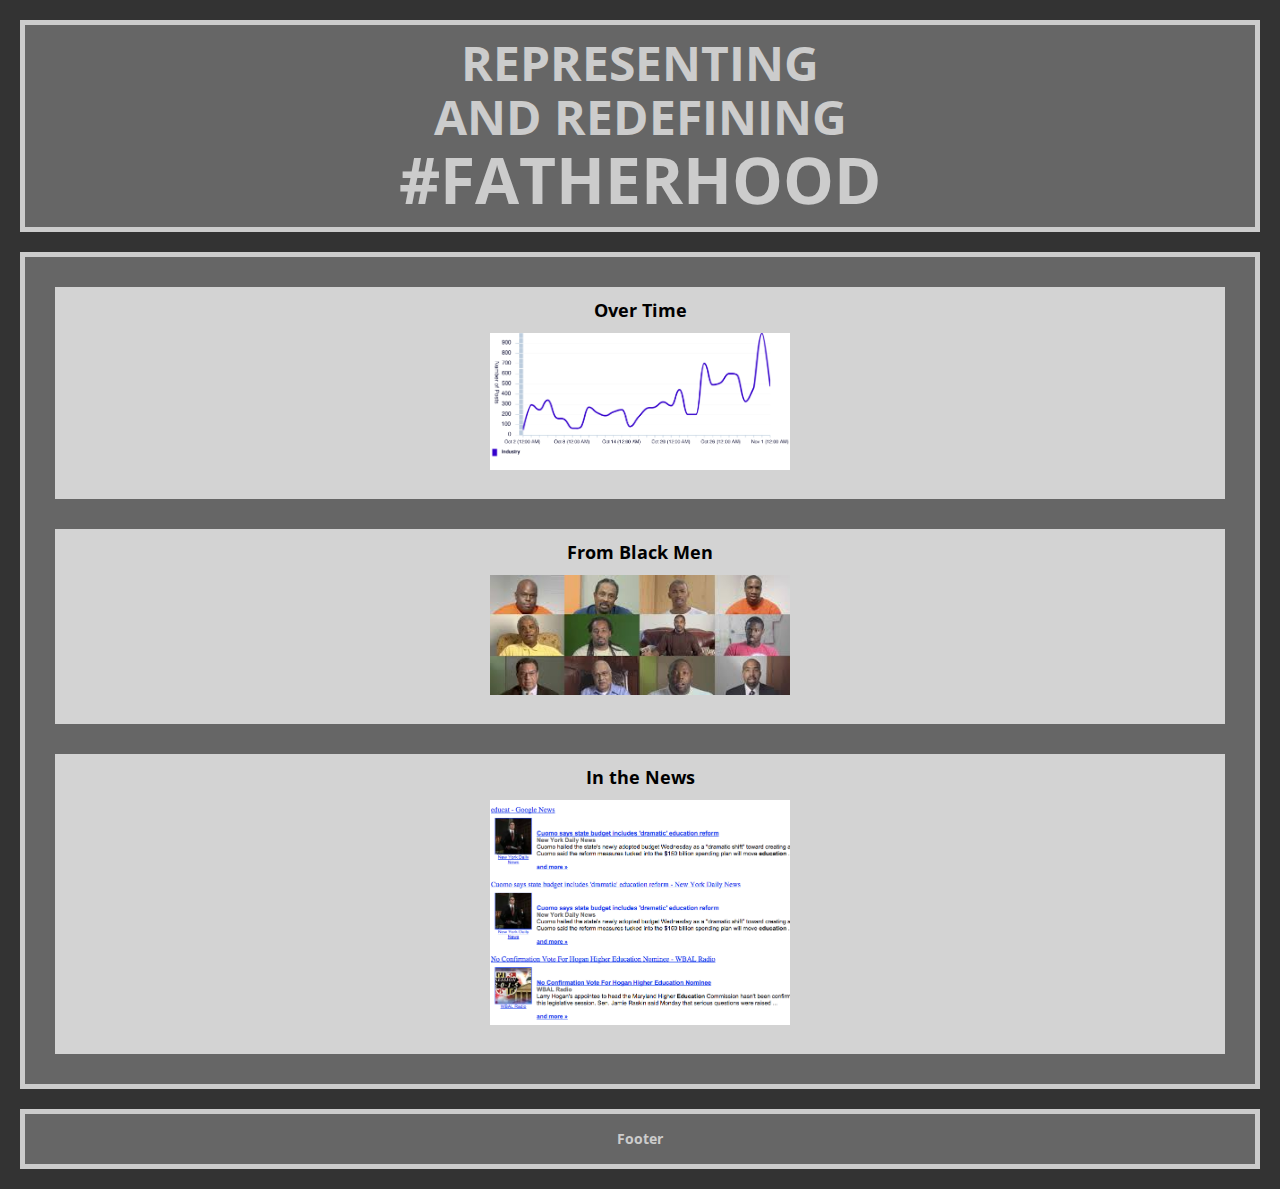
<file: index.html>
<!DOCTYPE html>
<html lang="en">
<head>
  <meta charset="utf-8">
  <meta http-equiv="X-UA-Compatible" content="IE=edge,chrome=1">
  <title>Question Bridge POV</title>
  <link rel="stylesheet" href="css/style.css">
  <link href='http://fonts.googleapis.com/css?family=Open+Sans' rel='stylesheet' type='text/css'>
  <script src="//code.jquery.com/jquery-2.1.3.min.js"></script>
</head>
<body>

  <header>
    <h2>REPRESENTING</h2>
    <h2>AND REDEFINING</h2>
    <h1>#FATHERHOOD</h1>
  </header>

  <section>

    <div class="top container">
      <div class="trend">
        <h3>Over Time</h3>
        <img src="img/trend-graph.png" alt="">
      </div>
    </div>

    <div class="middle container">
      <div class="qb">
        <h3>From Black Men</h3>
        <img src="img/question-bridge.jpg" alt="">
      </div>
    </div>

    <div class="bottom container">
      <div class="headlines">
        <h3>In the News</h3>
        <img src="img/google-news-feed.png" alt="">
      </div>
    </div>

  </section>

  <footer>
    <h4>Footer</h4>
  </footer>

  <script src='js/main.js'></script>

</body>
</html>
</file>
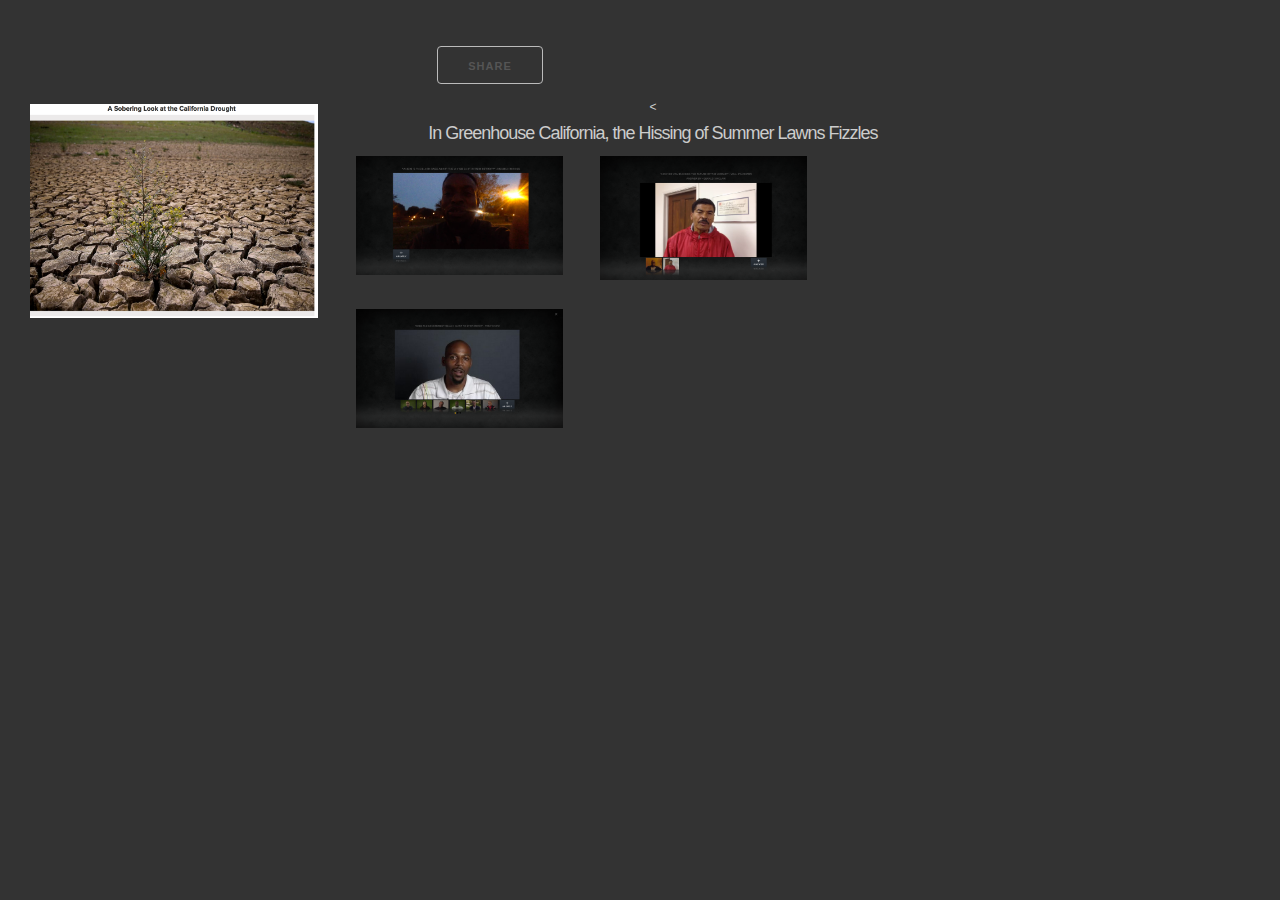
<file: headline-drought.html>
<!DOCTYPE html>
<html lang="en">
<head>

  <!-- Basic Page Needs
  –––––––––––––––––––––––––––––––––––––––––––––––––– -->
  <meta charset="utf-8">
  <title>Question Bridge POV</title>
  <meta name="description" content="">
  <meta name="author" content="">

  <!-- Mobile Specific Metas
  –––––––––––––––––––––––––––––––––––––––––––––––––– -->
  <meta name="viewport" content="width=device-width, initial-scale=1">

  <!-- FONT
  –––––––––––––––––––––––––––––––––––––––––––––––––– -->
  <link href="//fonts.googleapis.com/css?family=Raleway:400,300,600" rel="stylesheet" type="text/css">

  <!-- CSS
  –––––––––––––––––––––––––––––––––––––––––––––––––– -->
  <link rel="stylesheet" href="css/normalize.css">
  <link rel="stylesheet" href="css/skeleton.css">
  <link rel="stylesheet" href="css/style.css">

  <!-- Favicon
  –––––––––––––––––––––––––––––––––––––––––––––––––– -->
  <link rel="shortcut icon" href="http://questionbridge.com/sites/default/files/qb_0_0.ico" type="image/vnd.microsoft.icon" />

<!--
  <script src="//code.jquery.com/jquery-2.1.3.min.js"></script>
 -->

</head>
<body>
  <br>
  <!-- .container is main centered wrapper -->
  <div class="container">

    <a class="button" href="#">SHARE</a>

    <!-- there are a few shorthand columns widths as well -->
    <div class="row">
      <div class="one-third column">
        <img class="u-max-full-width" src="img/drought-headline.png">
      </div>
      <div class="two-thirds column">
        <<h3><a href="http://www.huffingtonpost.com/william-bradley/in-greenhouse-california-the-hissing-of-summer-lawns-fizzles-while-races-for-senator-and-governor-quietly-take-shape_b_7005658.html">In Greenhouse California, the Hissing of Summer Lawns Fizzles</a></h3>
      </div>
      <div class="three columns bump-right">
        <a href="http://questionbridge.com/conversations#question/405"><img class="u-max-full-width" src="img/drought-405.png"></a>
      </div>
      <div class="three columns bump-right">
        <a href="http://questionbridge.com/conversations#question/170/answer/502"><img class="u-max-full-width" src="img/drought-502.png"></a>
      </div>
      <div class="three columns bump-right">
        <a href="http://questionbridge.com/conversations#question/31"><img class="u-max-full-width" src="img/drought-31.png"></a>
      </div>
    </div>

  </div>

</body>
</html>
</file>
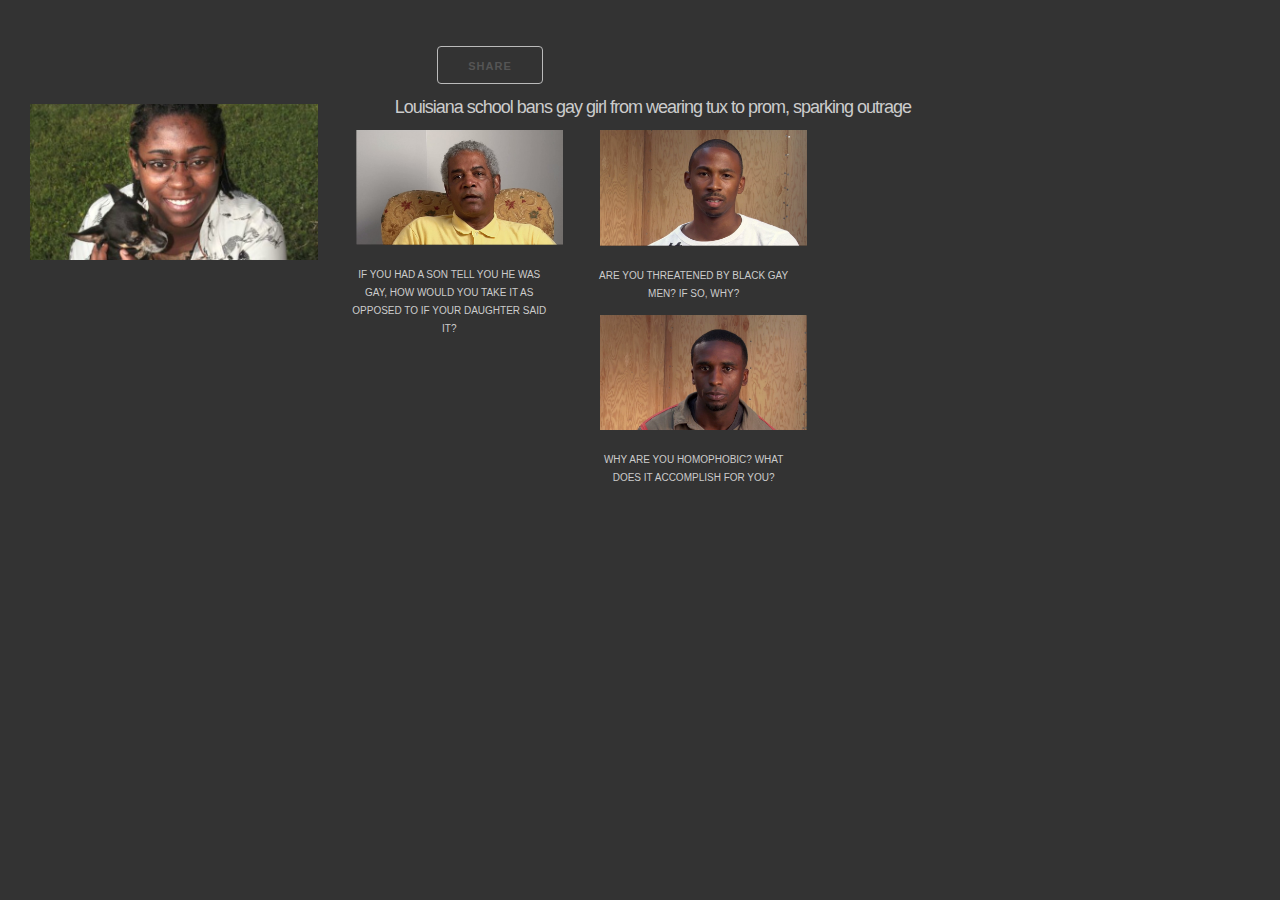
<file: headline-gay.html>
<!DOCTYPE html>
<html lang="en">
<head>

  <!-- Basic Page Needs
  –––––––––––––––––––––––––––––––––––––––––––––––––– -->
  <meta charset="utf-8">
  <title>Question Bridge POV</title>
  <meta name="description" content="">
  <meta name="author" content="">

  <!-- Mobile Specific Metas
  –––––––––––––––––––––––––––––––––––––––––––––––––– -->
  <meta name="viewport" content="width=device-width, initial-scale=1">

  <!-- FONT
  –––––––––––––––––––––––––––––––––––––––––––––––––– -->
  <link href="//fonts.googleapis.com/css?family=Raleway:400,300,600" rel="stylesheet" type="text/css">

  <!-- CSS
  –––––––––––––––––––––––––––––––––––––––––––––––––– -->
  <link rel="stylesheet" href="css/normalize.css">
  <link rel="stylesheet" href="css/skeleton.css">
  <link rel="stylesheet" href="css/style.css">

  <!-- Favicon
  –––––––––––––––––––––––––––––––––––––––––––––––––– -->
  <link rel="shortcut icon" href="http://questionbridge.com/sites/default/files/qb_0_0.ico" type="image/vnd.microsoft.icon" />

<!--
  <script src="//code.jquery.com/jquery-2.1.3.min.js"></script>
 -->
  <script type="text/javascript">var switchTo5x=true;</script>
  <script type="text/javascript" src="http://w.sharethis.com/button/buttons.js"></script>
  <script type="text/javascript">stLight.options({publisher: "5de2c4df-fb43-469c-85e2-3ea981ef3731", doNotHash: false, doNotCopy: false, hashAddressBar: false});</script>

</head>
<body>
  <br>
  <!-- .container is main centered wrapper -->
  <div class="container">

    <a class="button" href="img/qb-teaser.jpg">SHARE</a>
    <span class='st_sharethis_vcount' displayText='ShareThis'></span>
    <span class='st_facebook_vcount' displayText='Facebook'></span>
    <span class='st_twitter_vcount' displayText='Tweet'></span>
    <span class='st_tumblr_vcount' displayText='Tumblr'></span>
    <span class='st_reddit_vcount' displayText='Reddit'></span>
    <span class='st_email_vcount' displayText='Email'></span>

    <!-- there are a few shorthand columns widths as well -->
    <div class="row">
      <div class="one-third column">
        <img class="u-max-full-width" src="img/gay-headline.png">
      </div>
      <div class="two-thirds column">
        <h3><a href="http://www.statecolumn.com/2015/04/la-school-bans-gay-girl-from-wearing-tux-to-prom-sparking-outrage/">Louisiana school bans gay girl from wearing tux to prom, sparking outrage</a></h3>
      </div>
      <div class="three columns bump-right">
        <a href="http://questionbridge.com/conversations#question/65"><img class="u-max-full-width" src="img/gay-241.jpg"><h6>IF YOU HAD A SON TELL YOU HE WAS GAY, HOW WOULD YOU TAKE IT AS OPPOSED TO IF YOUR DAUGHTER SAID IT?</h6></a>
      </div>
      <div class="three columns bump-right">
        <a href="http://questionbridge.com/conversations#question/15"><img class="u-max-full-width" src="img/gay-15.jpg"><h6>ARE YOU THREATENED BY BLACK GAY MEN? IF SO, WHY?</h6></a>
      </div>
      <div class="three columns bump-right">
        <a href="http://questionbridge.com/conversations#question/119"><img class="u-max-full-width" src="img/gay-119.jpg"><h6>WHY ARE YOU HOMOPHOBIC? WHAT DOES IT ACCOMPLISH FOR YOU?</h6></a>
      </div>
    </div>

  </div>

</body>
</html>
</file>
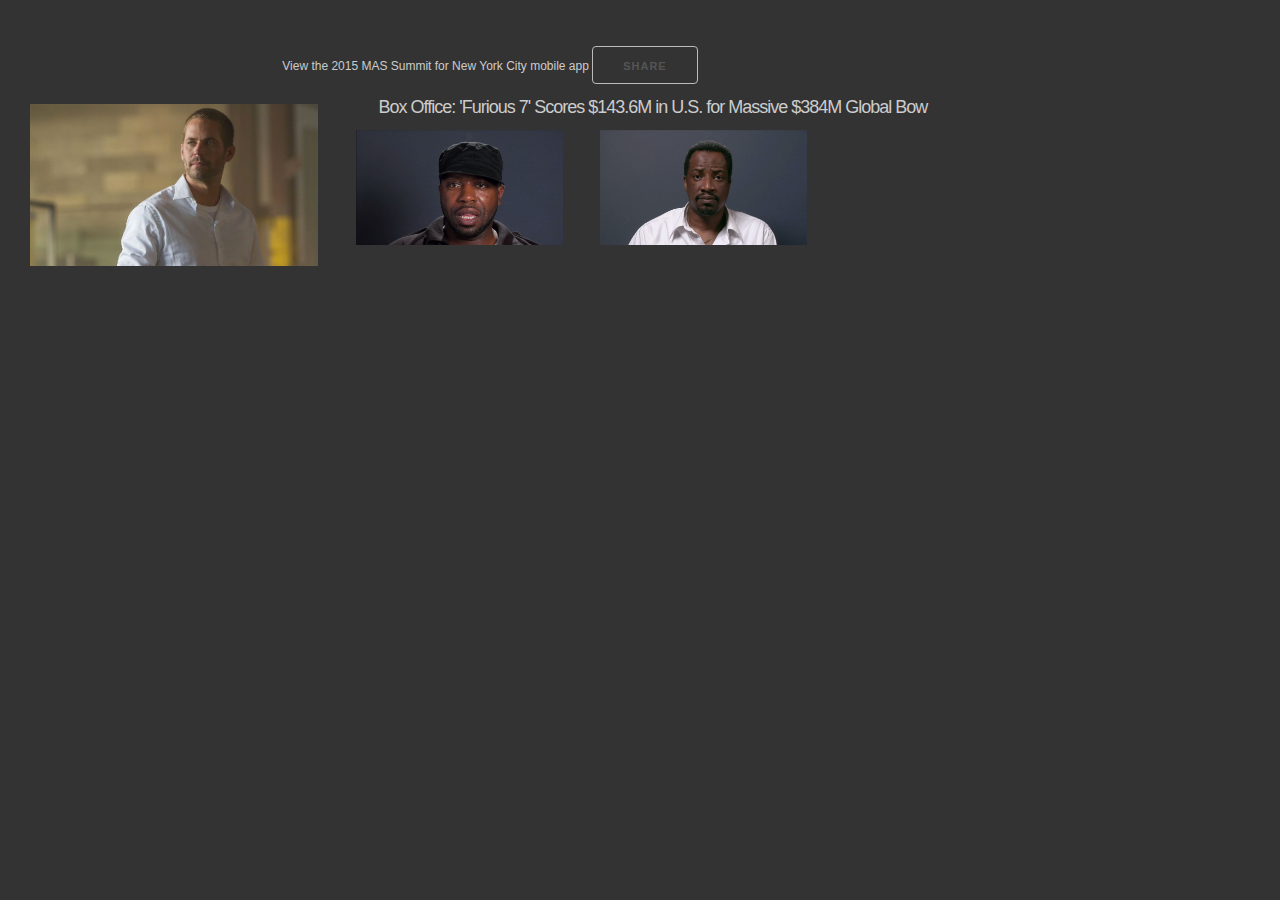
<file: headline-movie.html>
<!DOCTYPE html>
<html lang="en">
<head>

  <!-- Basic Page Needs
  –––––––––––––––––––––––––––––––––––––––––––––––––– -->
  <meta charset="utf-8">
  <title>Question Bridge POV</title>
  <meta name="description" content="">
  <meta name="author" content="">

  <!-- Mobile Specific Metas
  –––––––––––––––––––––––––––––––––––––––––––––––––– -->
  <meta name="viewport" content="width=device-width, initial-scale=1">

  <!-- FONT
  –––––––––––––––––––––––––––––––––––––––––––––––––– -->
  <link href="//fonts.googleapis.com/css?family=Raleway:400,300,600" rel="stylesheet" type="text/css">

  <!-- CSS
  –––––––––––––––––––––––––––––––––––––––––––––––––– -->
  <link rel="stylesheet" href="css/normalize.css">
  <link rel="stylesheet" href="css/skeleton.css">
  <link rel="stylesheet" href="css/style.css">

  <!-- Favicon
  –––––––––––––––––––––––––––––––––––––––––––––––––– -->
  <link rel="shortcut icon" href="http://questionbridge.com/sites/default/files/qb_0_0.ico" type="image/vnd.microsoft.icon" />

<!--
  <script src="//code.jquery.com/jquery-2.1.3.min.js"></script>
 -->

  <script type="text/javascript">var switchTo5x=true;</script>
  <script type="text/javascript" src="http://w.sharethis.com/button/buttons.js"></script>
  <script type="text/javascript">stLight.options({publisher: "5de2c4df-fb43-469c-85e2-3ea981ef3731", doNotHash: false, doNotCopy: false, hashAddressBar: false});</script>

</head>
<body>
  <br>
  <!-- .container is main centered wrapper -->
  <div class="container">

    <a id="sched-embed" data-sched-sidebar="no" href="http://2015massummitfornewyorkcity.sched.org/">View the 2015 MAS Summit for New York City mobile app</a><script type="text/javascript" src="http://2015massummitfornewyorkcity.sched.org/js/embed.js"></script>

    <a class="button" href="img/qb-teaser.jpg">SHARE</a>
    <span class='st_sharethis_vcount' displayText='ShareThis'></span>
    <span class='st_facebook_vcount' displayText='Facebook'></span>
    <span class='st_twitter_vcount' displayText='Tweet'></span>
    <span class='st_tumblr_vcount' displayText='Tumblr'></span>
    <span class='st_reddit_vcount' displayText='Reddit'></span>
    <span class='st_email_vcount' displayText='Email'></span>

    <!-- there are a few shorthand columns widths as well -->
    <div class="row">
      <div class="one-third column">
        <img class="u-max-full-width" src="img/movie-headline.png">
      </div>
      <div class="two-thirds column bump-right">
        <h3><a href="http://www.hollywoodreporter.com/news/box-office-furious-7-scores-786433">Box Office: 'Furious 7' Scores $143.6M in U.S. for Massive $384M Global Bow</a></h3>
      </div>
      <div class="three columns bump-right">
        <a href="http://questionbridge.com/conversations#question/83"><img class="u-max-full-width" src="img/movie-83.jpg"></a>
      </div>
      <div class="three columns bump-right">
        <a href="http://questionbridge.com/conversations#question/143"><img class="u-max-full-width" src="img/movie-143.jpg"></a>
      </div>
    </div>

  </div>

</body>
</html>
</file>
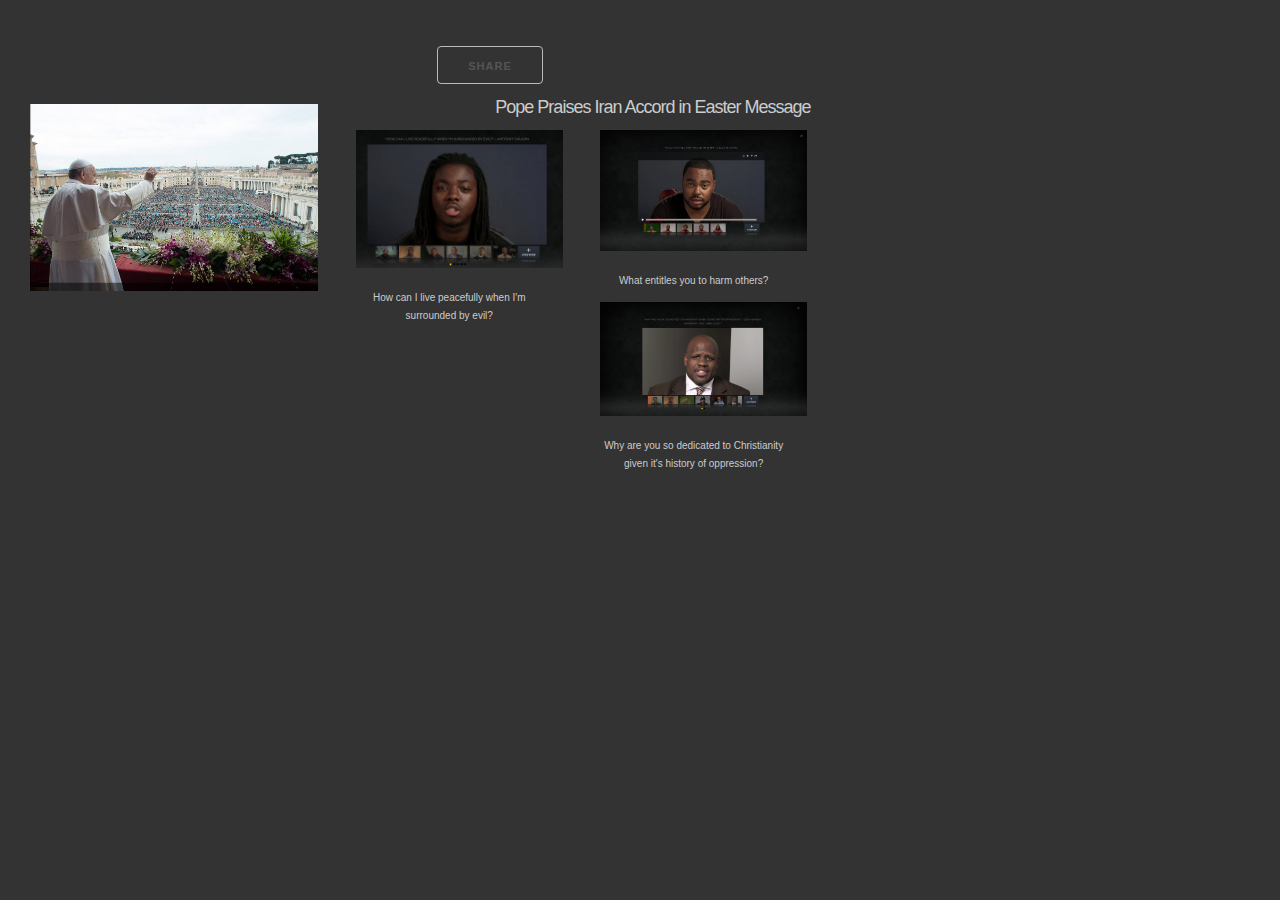
<file: headline-pope.html>
<!DOCTYPE html>
<html lang="en">
<head>

  <!-- Basic Page Needs
  –––––––––––––––––––––––––––––––––––––––––––––––––– -->
  <meta charset="utf-8">
  <title>Question Bridge POV</title>
  <meta name="description" content="">
  <meta name="author" content="">

  <!-- Mobile Specific Metas
  –––––––––––––––––––––––––––––––––––––––––––––––––– -->
  <meta name="viewport" content="width=device-width, initial-scale=1">

  <!-- FONT
  –––––––––––––––––––––––––––––––––––––––––––––––––– -->
  <link href="//fonts.googleapis.com/css?family=Raleway:400,300,600" rel="stylesheet" type="text/css">

  <!-- CSS
  –––––––––––––––––––––––––––––––––––––––––––––––––– -->
  <link rel="stylesheet" href="css/normalize.css">
  <link rel="stylesheet" href="css/skeleton.css">
  <link rel="stylesheet" href="css/style.css">

  <!-- Favicon
  –––––––––––––––––––––––––––––––––––––––––––––––––– -->
  <link rel="shortcut icon" href="http://questionbridge.com/sites/default/files/qb_0_0.ico" type="image/vnd.microsoft.icon" />

<!--
  <script src="//code.jquery.com/jquery-2.1.3.min.js"></script>
 -->

  <script type="text/javascript">var switchTo5x=true;</script>
  <script type="text/javascript" src="http://w.sharethis.com/button/buttons.js"></script>
  <script type="text/javascript">stLight.options({publisher: "5de2c4df-fb43-469c-85e2-3ea981ef3731", doNotHash: false, doNotCopy: false, hashAddressBar: false});</script>

</head>
<body>
  <br>
  <!-- .container is main centered wrapper -->
  <div class="container">

    <a class="button" href="img/qb-teaser.jpg">SHARE</a>
    <span class='st_sharethis_vcount' displayText='ShareThis'></span>
    <span class='st_facebook_vcount' displayText='Facebook'></span>
    <span class='st_twitter_vcount' displayText='Tweet'></span>
    <span class='st_tumblr_vcount' displayText='Tumblr'></span>
    <span class='st_reddit_vcount' displayText='Reddit'></span>
    <span class='st_email_vcount' displayText='Email'></span>

    <!-- there are a few shorthand columns widths as well -->
    <div class="row">
      <div class="one-third column">
        <img class="u-max-full-width" src="img/pope-headline.jpg">
      </div>
      <div class="two-thirds column bump-right">
        <h3><a href="http://www.wsj.com/articles/pope-praises-iran-accord-in-easter-message-1428243426">Pope Praises Iran Accord in Easter Message</a></h3>
      </div>
      <div class="three columns bump-right">
        <a href="http://questionbridge.com/conversations#question/357"><img class="u-max-full-width" src="img/pope-357.png"><h6>How can I live peacefully when I'm surrounded by evil?</h6></a>
      </div>
      <div class="three columns bump-right">
        <a href="http://questionbridge.com/conversations#question/93"><img class="u-max-full-width" src="img/pope-93.png"><h6>What entitles you to harm others?</h6></a>
      </div>
      <div class="three columns bump-right">
        <a href="http://questionbridge.com/conversations#question/121"><img class="u-max-full-width" src="img/pope-698.png"><h6>Why are you so dedicated to Christianity given it's history of oppression?</h6></a>
      </div>
    </div>

  </div>

</body>
</html>
</file>
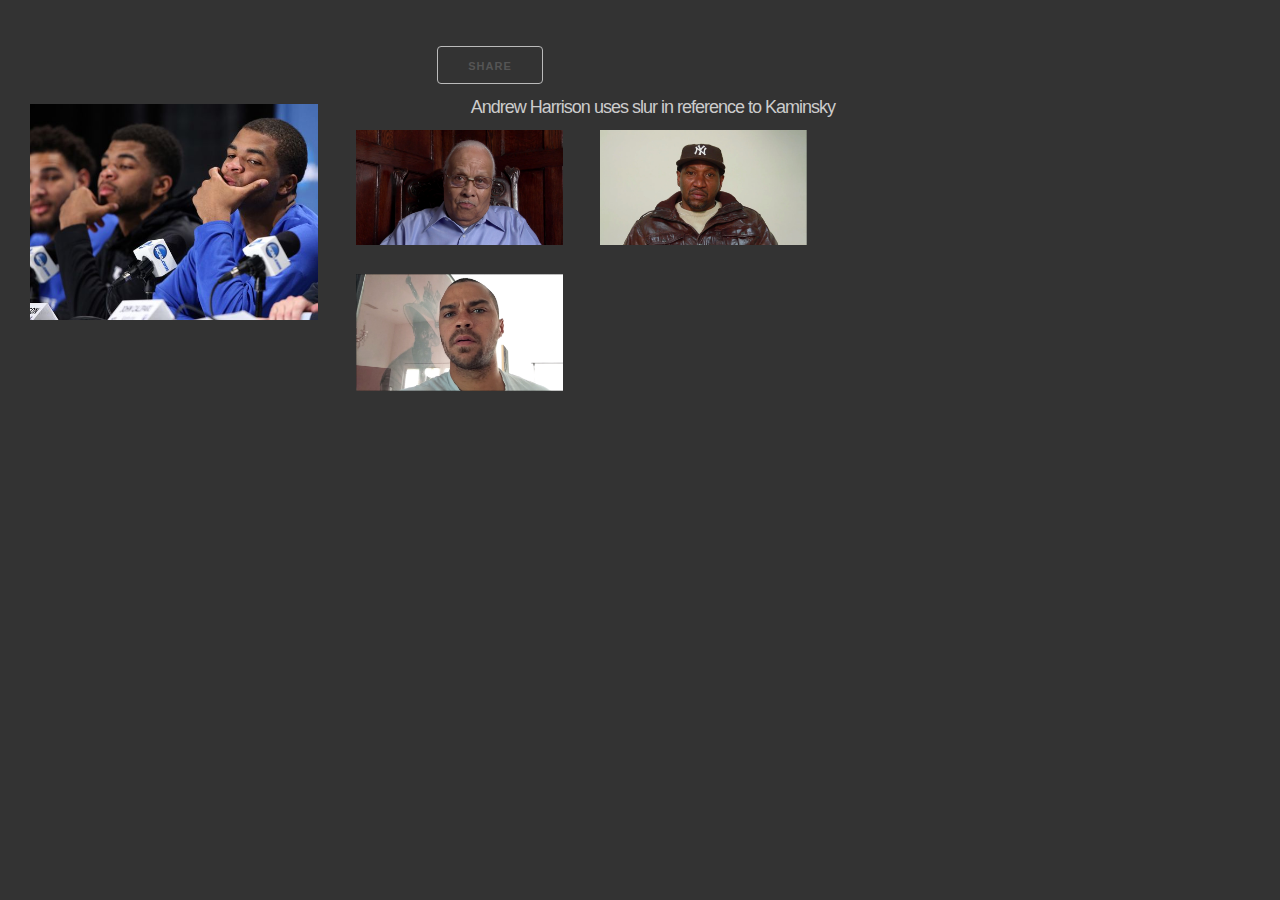
<file: headline-slur.html>
<!DOCTYPE html>
<html lang="en">
<head>

  <!-- Basic Page Needs
  –––––––––––––––––––––––––––––––––––––––––––––––––– -->
  <meta charset="utf-8">
  <title>Question Bridge POV</title>
  <meta name="description" content="">
  <meta name="author" content="">

  <!-- Mobile Specific Metas
  –––––––––––––––––––––––––––––––––––––––––––––––––– -->
  <meta name="viewport" content="width=device-width, initial-scale=1">

  <!-- FONT
  –––––––––––––––––––––––––––––––––––––––––––––––––– -->
  <link href="//fonts.googleapis.com/css?family=Raleway:400,300,600" rel="stylesheet" type="text/css">

  <!-- CSS
  –––––––––––––––––––––––––––––––––––––––––––––––––– -->
  <link rel="stylesheet" href="css/normalize.css">
  <link rel="stylesheet" href="css/skeleton.css">
  <link rel="stylesheet" href="css/style.css">

  <!-- Favicon
  –––––––––––––––––––––––––––––––––––––––––––––––––– -->
  <link rel="shortcut icon" href="http://questionbridge.com/sites/default/files/qb_0_0.ico" type="image/vnd.microsoft.icon" />

<!--
  <script src="//code.jquery.com/jquery-2.1.3.min.js"></script>
 -->

  <script type="text/javascript">var switchTo5x=true;</script>
  <script type="text/javascript" src="http://w.sharethis.com/button/buttons.js"></script>
  <script type="text/javascript">stLight.options({publisher: "5de2c4df-fb43-469c-85e2-3ea981ef3731", doNotHash: false, doNotCopy: false, hashAddressBar: false});</script>

</head>
<body>
  <br>
  <!-- .container is main centered wrapper -->
  <div class="container">

    <a class="button" href="img/qb-teaser.jpg">SHARE</a>
    <span class='st_sharethis_vcount' displayText='ShareThis'></span>
    <span class='st_facebook_vcount' displayText='Facebook'></span>
    <span class='st_twitter_vcount' displayText='Tweet'></span>
    <span class='st_tumblr_vcount' displayText='Tumblr'></span>
    <span class='st_reddit_vcount' displayText='Reddit'></span>
    <span class='st_email_vcount' displayText='Email'></span>

    <!-- there are a few shorthand columns widths as well -->
    <div class="row">
      <div class="one-third column">
        <img class="u-max-full-width" src="img/slur-headline.png">
      </div>
      <div class="two-thirds column">
        <h3><a href="http://espn.go.com/video/clip?id=12622577">Andrew Harrison uses slur in reference to Kaminsky</a></h3>
      </div>
      <div class="three columns bump-right">
        <a href="http://questionbridge.com/conversations#question/335/answer/678"><img class="u-max-full-width" src="img/slur-678.jpg"></a>
      </div>
      <div class="three columns bump-right">
        <a href="http://questionbridge.com/conversations#question/435"><img class="u-max-full-width" src="img/slur-435.jpg"></a>
      </div>
      <div class="three columns bump-right">
        <a href="http://questionbridge.com/conversations#question/362"><img class="u-max-full-width" src="img/slur-362.jpg"></a>
      </div>
    </div>

  </div>

</body>
</html>
</file>
<file: css/style.css>
body {
  margin: 0;
  padding: 0;
  font: 16px/26px 'Open Sans', Helvetica, Arial;
  text-align: center;
  color: #ccc;
  background-color: #333;
}

a {
  text-decoration: none;
  color:  #ccc;
  outline: none;
}

a:visited {
  color:  #ccc;
}

a:active {
  color:  #ccc;
}

a:hover {
  color: #ccc;
  text-decoration: underline;
}

p {
  font-size: 12px;
  line-height: 22px;
  margin-top: 20px;
  margin-bottom: 10px;
}

h1 {
  font-size: 64px;
  line-height: 70px;
  margin: 2px;
}

h2 {
  font-size: 48px;
  line-height: 52px;
  margin: 2px;
}

h3 {
  font-size: 18px;
  line-height: 22px;
  margin: 2px;
}

h4 {
  font-size: 14px;
  line-height: 26px;
  margin: 2px;
}

h5 {
  font-size: 12px;
  line-height: 22px;
  margin: 2px;
}

h6 {
  font-size: 10px;
  line-height: 18px;
  margin: 2px;
}

img {
  border: 0;
  margin: 10px;
  width: 300px;
}

header {
  margin: 20px;
  padding: 10px;
  border: 5px solid #ccc;
  background: #666;
}

section {
  margin: 20px;
  padding: 10px;
  border: 5px solid #ccc;
  background: #666;
}

div.container {
  font-size: 12px;
  margin: 10px;
  padding: 10px;
}

div.trend,
div.qb,
div.headlines {
  padding: 10px;
  background-color: lightgray;
  color: black;
}

footer {
  margin: 20px 20px 20px 20px;
  padding: 10px;
  border: 5px solid #ccc;
  background: #666;
}
</file>
<file: css/skeleton.css>
/*
* Skeleton V2.0.4
* Copyright 2014, Dave Gamache
* www.getskeleton.com
* Free to use under the MIT license.
* http://www.opensource.org/licenses/mit-license.php
* 12/29/2014
*/


/* Table of contents
––––––––––––––––––––––––––––––––––––––––––––––––––
- Grid
- Base Styles
- Typography
- Links
- Buttons
- Forms
- Lists
- Code
- Tables
- Spacing
- Utilities
- Clearing
- Media Queries
*/


/* Grid
–––––––––––––––––––––––––––––––––––––––––––––––––– */
.container {
  position: relative;
  width: 100%;
  max-width: 960px;
  margin: 0 auto;
  padding: 0 20px;
  box-sizing: border-box; }
.column,
.columns {
  width: 100%;
  float: left;
  box-sizing: border-box; }

/* For devices larger than 400px */
@media (min-width: 400px) {
  .container {
    width: 85%;
    padding: 0; }
}

/* For devices larger than 550px */
@media (min-width: 550px) {
  .container {
    width: 80%; }
  .column,
  .columns {
    margin-left: 4%; }
  .column:first-child,
  .columns:first-child {
    margin-left: 0; }

  .one.column,
  .one.columns                    { width: 4.66666666667%; }
  .two.columns                    { width: 13.3333333333%; }
  .three.columns                  { width: 22%;            }
  .four.columns                   { width: 30.6666666667%; }
  .five.columns                   { width: 39.3333333333%; }
  .six.columns                    { width: 48%;            }
  .seven.columns                  { width: 56.6666666667%; }
  .eight.columns                  { width: 65.3333333333%; }
  .nine.columns                   { width: 74.0%;          }
  .ten.columns                    { width: 82.6666666667%; }
  .eleven.columns                 { width: 91.3333333333%; }
  .twelve.columns                 { width: 100%; margin-left: 0; }

  .one-third.column               { width: 30.6666666667%; }
  .two-thirds.column              { width: 65.3333333333%; }

  .one-half.column                { width: 48%; }

  /* Offsets */
  .offset-by-one.column,
  .offset-by-one.columns          { margin-left: 8.66666666667%; }
  .offset-by-two.column,
  .offset-by-two.columns          { margin-left: 17.3333333333%; }
  .offset-by-three.column,
  .offset-by-three.columns        { margin-left: 26%;            }
  .offset-by-four.column,
  .offset-by-four.columns         { margin-left: 34.6666666667%; }
  .offset-by-five.column,
  .offset-by-five.columns         { margin-left: 43.3333333333%; }
  .offset-by-six.column,
  .offset-by-six.columns          { margin-left: 52%;            }
  .offset-by-seven.column,
  .offset-by-seven.columns        { margin-left: 60.6666666667%; }
  .offset-by-eight.column,
  .offset-by-eight.columns        { margin-left: 69.3333333333%; }
  .offset-by-nine.column,
  .offset-by-nine.columns         { margin-left: 78.0%;          }
  .offset-by-ten.column,
  .offset-by-ten.columns          { margin-left: 86.6666666667%; }
  .offset-by-eleven.column,
  .offset-by-eleven.columns       { margin-left: 95.3333333333%; }

  .offset-by-one-third.column,
  .offset-by-one-third.columns    { margin-left: 34.6666666667%; }
  .offset-by-two-thirds.column,
  .offset-by-two-thirds.columns   { margin-left: 69.3333333333%; }

  .offset-by-one-half.column,
  .offset-by-one-half.columns     { margin-left: 52%; }

}


/* Base Styles
–––––––––––––––––––––––––––––––––––––––––––––––––– */
/* NOTE
html is set to 62.5% so that all the REM measurements throughout Skeleton
are based on 10px sizing. So basically 1.5rem = 15px :) */
html {
  font-size: 62.5%; }
body {
  font-size: 1.5em; /* currently ems cause chrome bug misinterpreting rems on body element */
  line-height: 1.6;
  font-weight: 400;
  font-family: "Raleway", "HelveticaNeue", "Helvetica Neue", Helvetica, Arial, sans-serif;
  color: #222; }


/* Typography
–––––––––––––––––––––––––––––––––––––––––––––––––– */
h1, h2, h3, h4, h5, h6 {
  margin-top: 0;
  margin-bottom: 2rem;
  font-weight: 300; }
h1 { font-size: 4.0rem; line-height: 1.2;  letter-spacing: -.1rem;}
h2 { font-size: 3.6rem; line-height: 1.25; letter-spacing: -.1rem; }
h3 { font-size: 3.0rem; line-height: 1.3;  letter-spacing: -.1rem; }
h4 { font-size: 2.4rem; line-height: 1.35; letter-spacing: -.08rem; }
h5 { font-size: 1.8rem; line-height: 1.5;  letter-spacing: -.05rem; }
h6 { font-size: 1.5rem; line-height: 1.6;  letter-spacing: 0; }

/* Larger than phablet */
@media (min-width: 550px) {
  h1 { font-size: 5.0rem; }
  h2 { font-size: 4.2rem; }
  h3 { font-size: 3.6rem; }
  h4 { font-size: 3.0rem; }
  h5 { font-size: 2.4rem; }
  h6 { font-size: 1.5rem; }
}

p {
  margin-top: 0; }


/* Links
–––––––––––––––––––––––––––––––––––––––––––––––––– */
a {
  color: #1EAEDB; }
a:hover {
  color: #0FA0CE; }


/* Buttons
–––––––––––––––––––––––––––––––––––––––––––––––––– */
.button,
button,
input[type="submit"],
input[type="reset"],
input[type="button"] {
  display: inline-block;
  height: 38px;
  padding: 0 30px;
  color: #555;
  text-align: center;
  font-size: 11px;
  font-weight: 600;
  line-height: 38px;
  letter-spacing: .1rem;
  text-transform: uppercase;
  text-decoration: none;
  white-space: nowrap;
  background-color: transparent;
  border-radius: 4px;
  border: 1px solid #bbb;
  cursor: pointer;
  box-sizing: border-box; }
.button:hover,
button:hover,
input[type="submit"]:hover,
input[type="reset"]:hover,
input[type="button"]:hover,
.button:focus,
button:focus,
input[type="submit"]:focus,
input[type="reset"]:focus,
input[type="button"]:focus {
  color: #333;
  border-color: #888;
  outline: 0; }
.button.button-primary,
button.button-primary,
input[type="submit"].button-primary,
input[type="reset"].button-primary,
input[type="button"].button-primary {
  color: #FFF;
  background-color: #33C3F0;
  border-color: #33C3F0; }
.button.button-primary:hover,
button.button-primary:hover,
input[type="submit"].button-primary:hover,
input[type="reset"].button-primary:hover,
input[type="button"].button-primary:hover,
.button.button-primary:focus,
button.button-primary:focus,
input[type="submit"].button-primary:focus,
input[type="reset"].button-primary:focus,
input[type="button"].button-primary:focus {
  color: #FFF;
  background-color: #1EAEDB;
  border-color: #1EAEDB; }


/* Forms
–––––––––––––––––––––––––––––––––––––––––––––––––– */
input[type="email"],
input[type="number"],
input[type="search"],
input[type="text"],
input[type="tel"],
input[type="url"],
input[type="password"],
textarea,
select {
  height: 38px;
  padding: 6px 10px; /* The 6px vertically centers text on FF, ignored by Webkit */
  background-color: #fff;
  border: 1px solid #D1D1D1;
  border-radius: 4px;
  box-shadow: none;
  box-sizing: border-box; }
/* Removes awkward default styles on some inputs for iOS */
input[type="email"],
input[type="number"],
input[type="search"],
input[type="text"],
input[type="tel"],
input[type="url"],
input[type="password"],
textarea {
  -webkit-appearance: none;
     -moz-appearance: none;
          appearance: none; }
textarea {
  min-height: 65px;
  padding-top: 6px;
  padding-bottom: 6px; }
input[type="email"]:focus,
input[type="number"]:focus,
input[type="search"]:focus,
input[type="text"]:focus,
input[type="tel"]:focus,
input[type="url"]:focus,
input[type="password"]:focus,
textarea:focus,
select:focus {
  border: 1px solid #33C3F0;
  outline: 0; }
label,
legend {
  display: block;
  margin-bottom: .5rem;
  font-weight: 600; }
fieldset {
  padding: 0;
  border-width: 0; }
input[type="checkbox"],
input[type="radio"] {
  display: inline; }
label > .label-body {
  display: inline-block;
  margin-left: .5rem;
  font-weight: normal; }


/* Lists
–––––––––––––––––––––––––––––––––––––––––––––––––– */
ul {
  list-style: circle inside; }
ol {
  list-style: decimal inside; }
ol, ul {
  padding-left: 0;
  margin-top: 0; }
ul ul,
ul ol,
ol ol,
ol ul {
  margin: 1.5rem 0 1.5rem 3rem;
  font-size: 90%; }
li {
  margin-bottom: 1rem; }


/* Code
–––––––––––––––––––––––––––––––––––––––––––––––––– */
code {
  padding: .2rem .5rem;
  margin: 0 .2rem;
  font-size: 90%;
  white-space: nowrap;
  background: #F1F1F1;
  border: 1px solid #E1E1E1;
  border-radius: 4px; }
pre > code {
  display: block;
  padding: 1rem 1.5rem;
  white-space: pre; }


/* Tables
–––––––––––––––––––––––––––––––––––––––––––––––––– */
th,
td {
  padding: 12px 15px;
  text-align: left;
  border-bottom: 1px solid #E1E1E1; }
th:first-child,
td:first-child {
  padding-left: 0; }
th:last-child,
td:last-child {
  padding-right: 0; }


/* Spacing
–––––––––––––––––––––––––––––––––––––––––––––––––– */
button,
.button {
  margin-bottom: 1rem; }
input,
textarea,
select,
fieldset {
  margin-bottom: 1.5rem; }
pre,
blockquote,
dl,
figure,
table,
p,
ul,
ol,
form {
  margin-bottom: 2.5rem; }


/* Utilities
–––––––––––––––––––––––––––––––––––––––––––––––––– */
.u-full-width {
  width: 100%;
  box-sizing: border-box; }
.u-max-full-width {
  max-width: 100%;
  box-sizing: border-box; }
.u-pull-right {
  float: right; }
.u-pull-left {
  float: left; }


/* Misc
–––––––––––––––––––––––––––––––––––––––––––––––––– */
hr {
  margin-top: 3rem;
  margin-bottom: 3.5rem;
  border-width: 0;
  border-top: 1px solid #E1E1E1; }


/* Clearing
–––––––––––––––––––––––––––––––––––––––––––––––––– */

/* Self Clearing Goodness */
.container:after,
.row:after,
.u-cf {
  content: "";
  display: table;
  clear: both; }


/* Media Queries
–––––––––––––––––––––––––––––––––––––––––––––––––– */
/*
Note: The best way to structure the use of media queries is to create the queries
near the relevant code. For example, if you wanted to change the styles for buttons
on small devices, paste the mobile query code up in the buttons section and style it
there.
*/


/* Larger than mobile */
@media (min-width: 400px) {}

/* Larger than phablet (also point when grid becomes active) */
@media (min-width: 550px) {}

/* Larger than tablet */
@media (min-width: 750px) {}

/* Larger than desktop */
@media (min-width: 1000px) {}

/* Larger than Desktop HD */
@media (min-width: 1200px) {}
</file>
